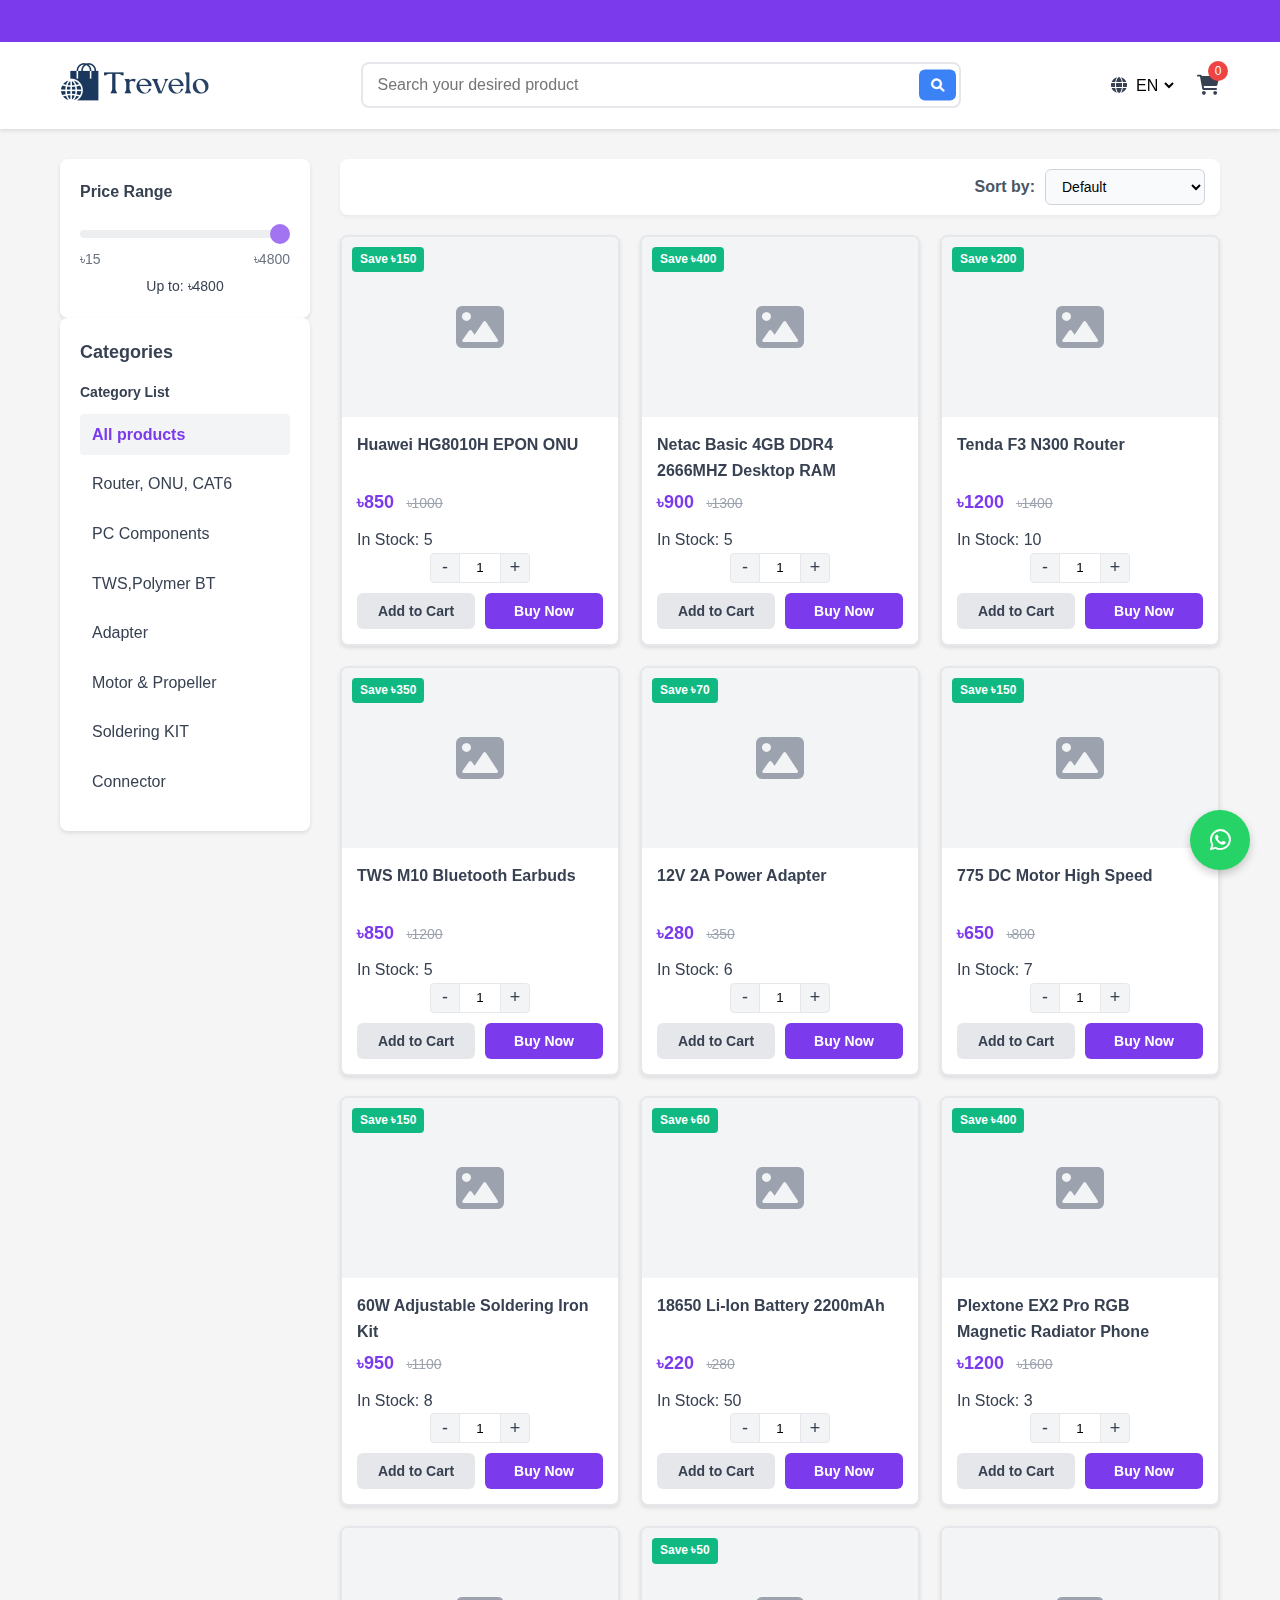
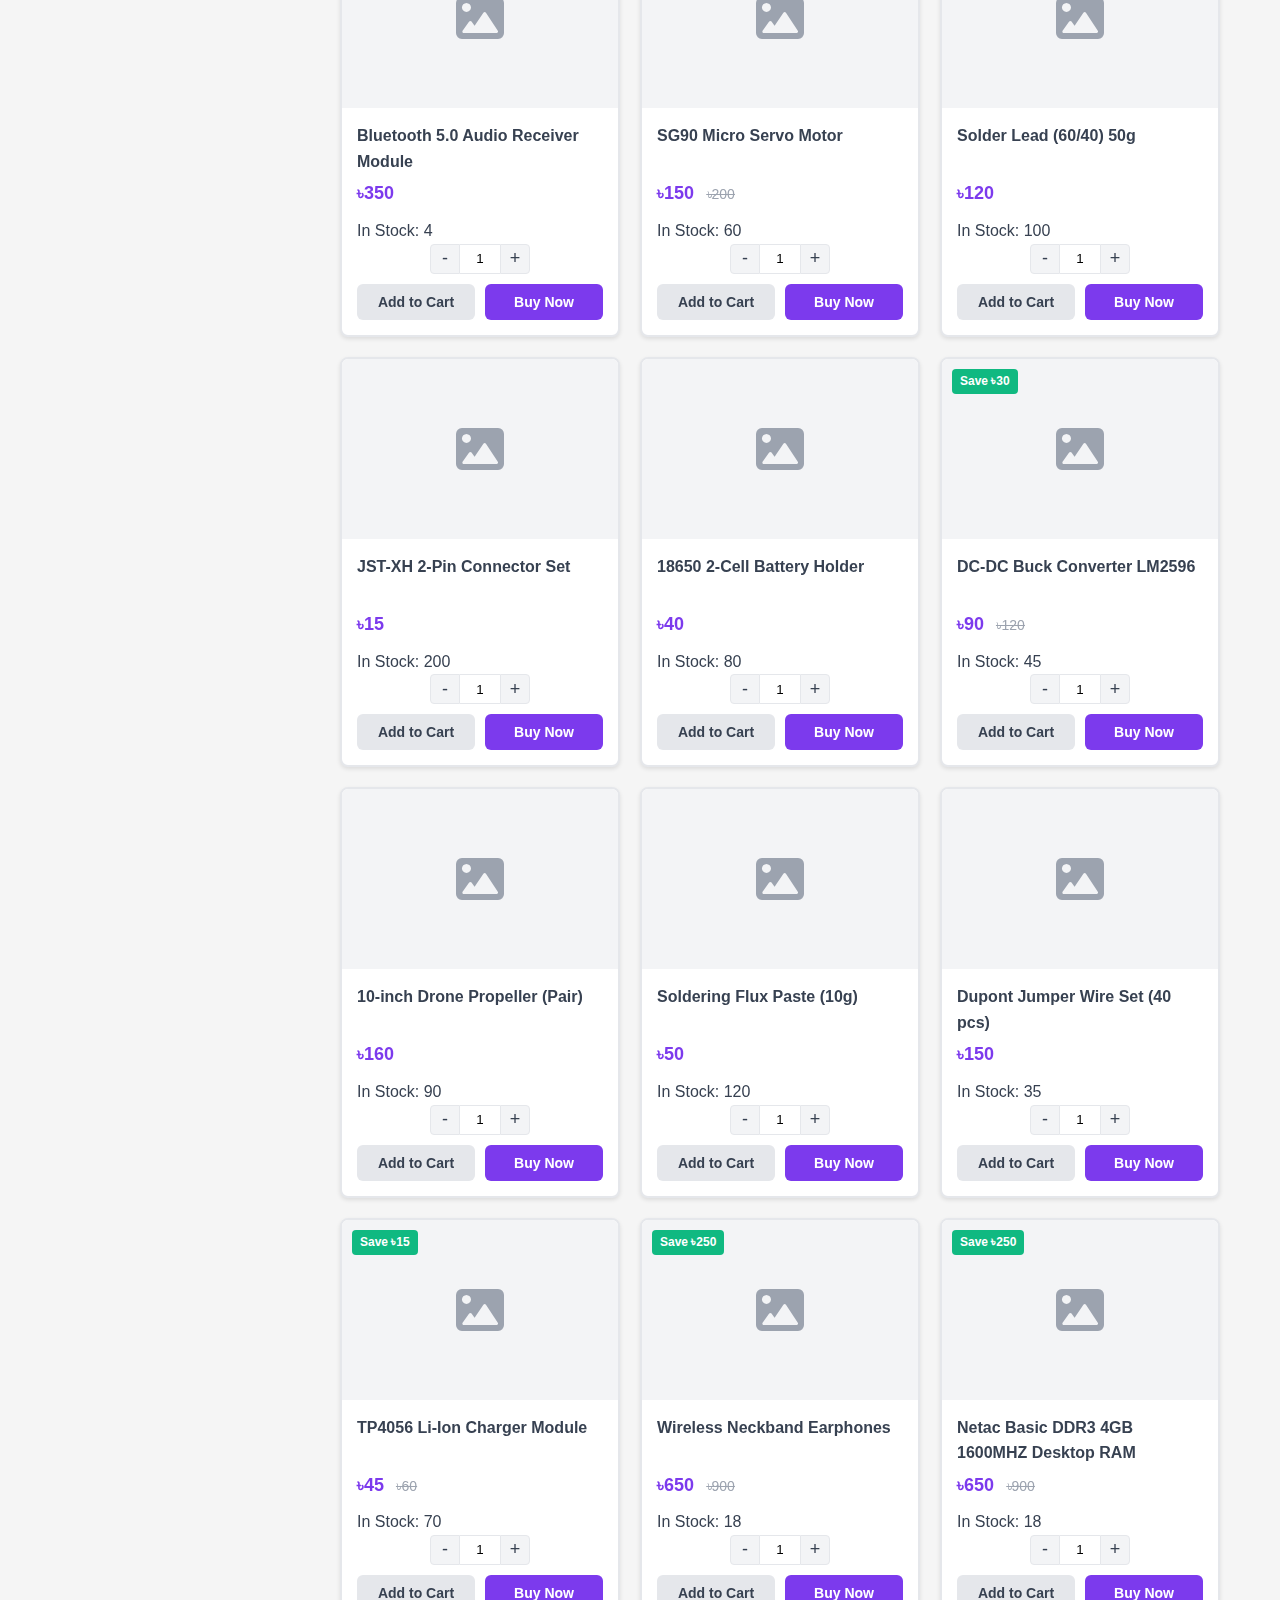
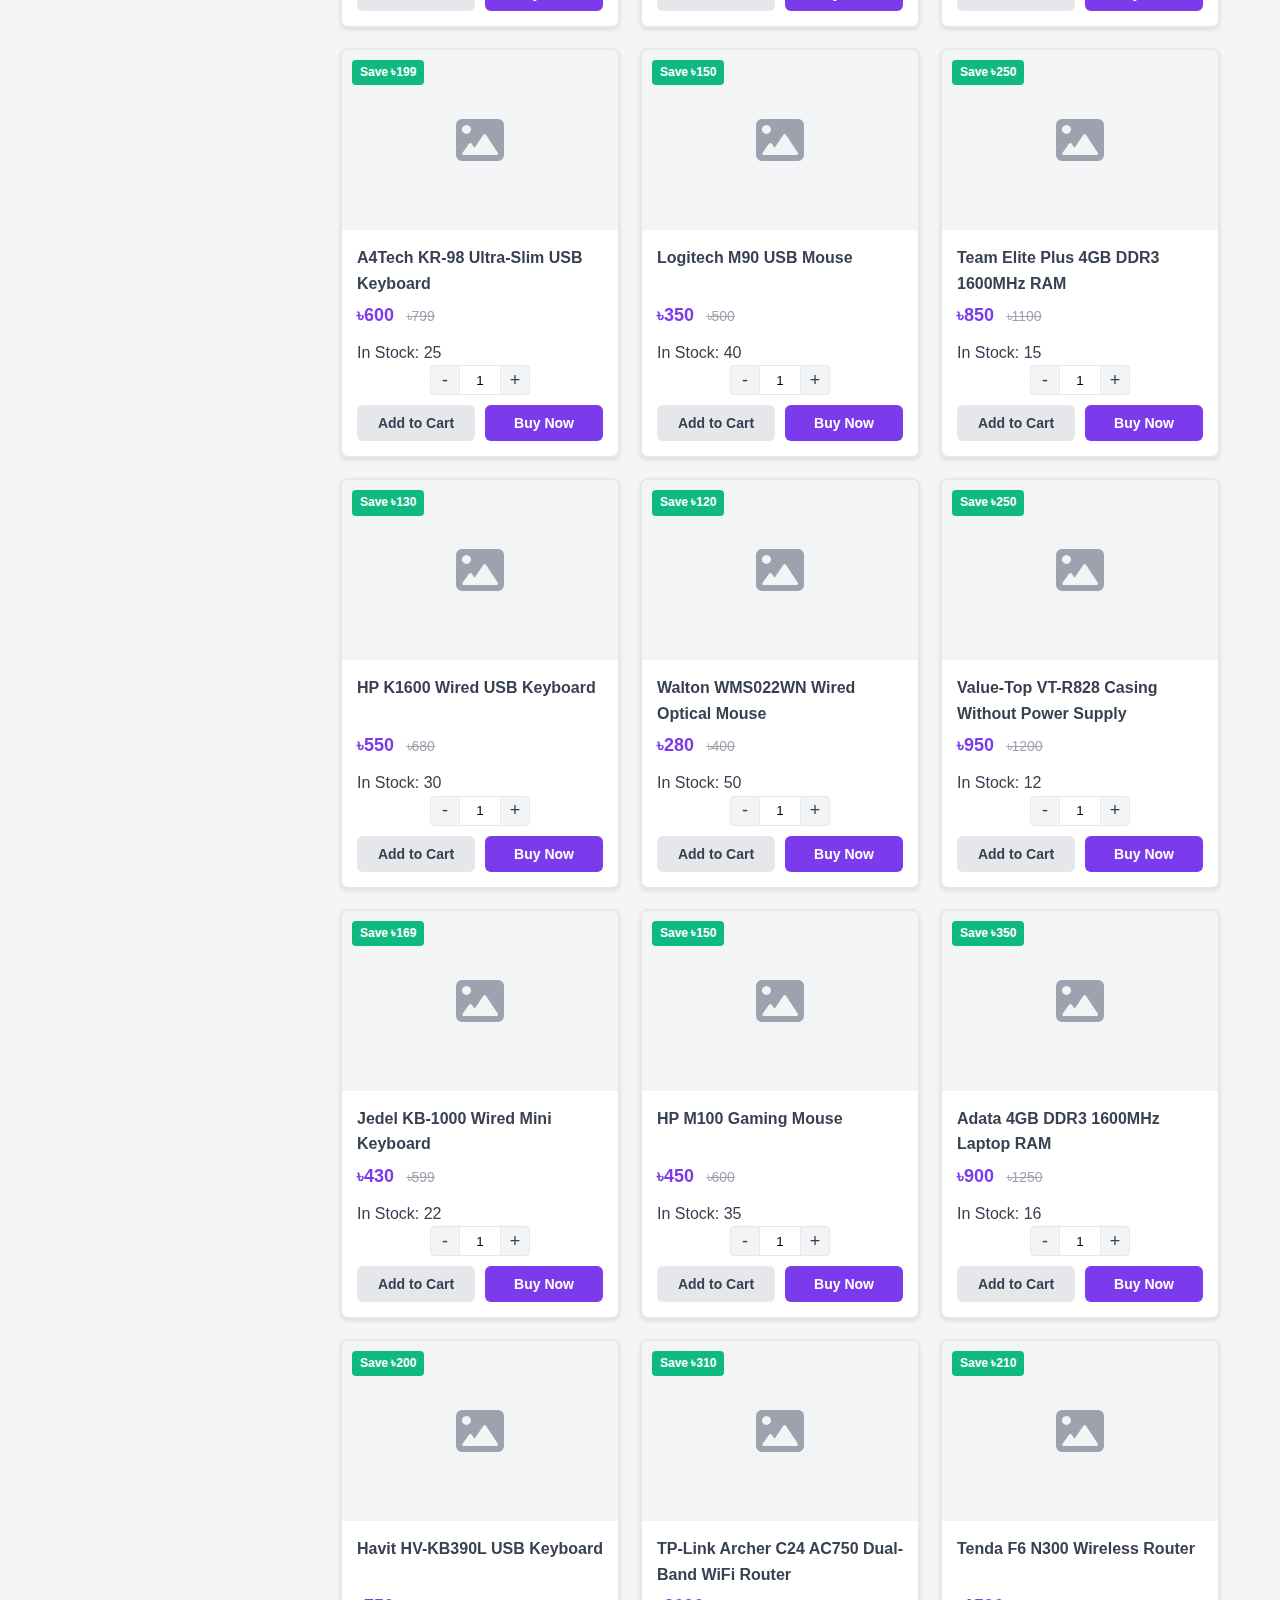
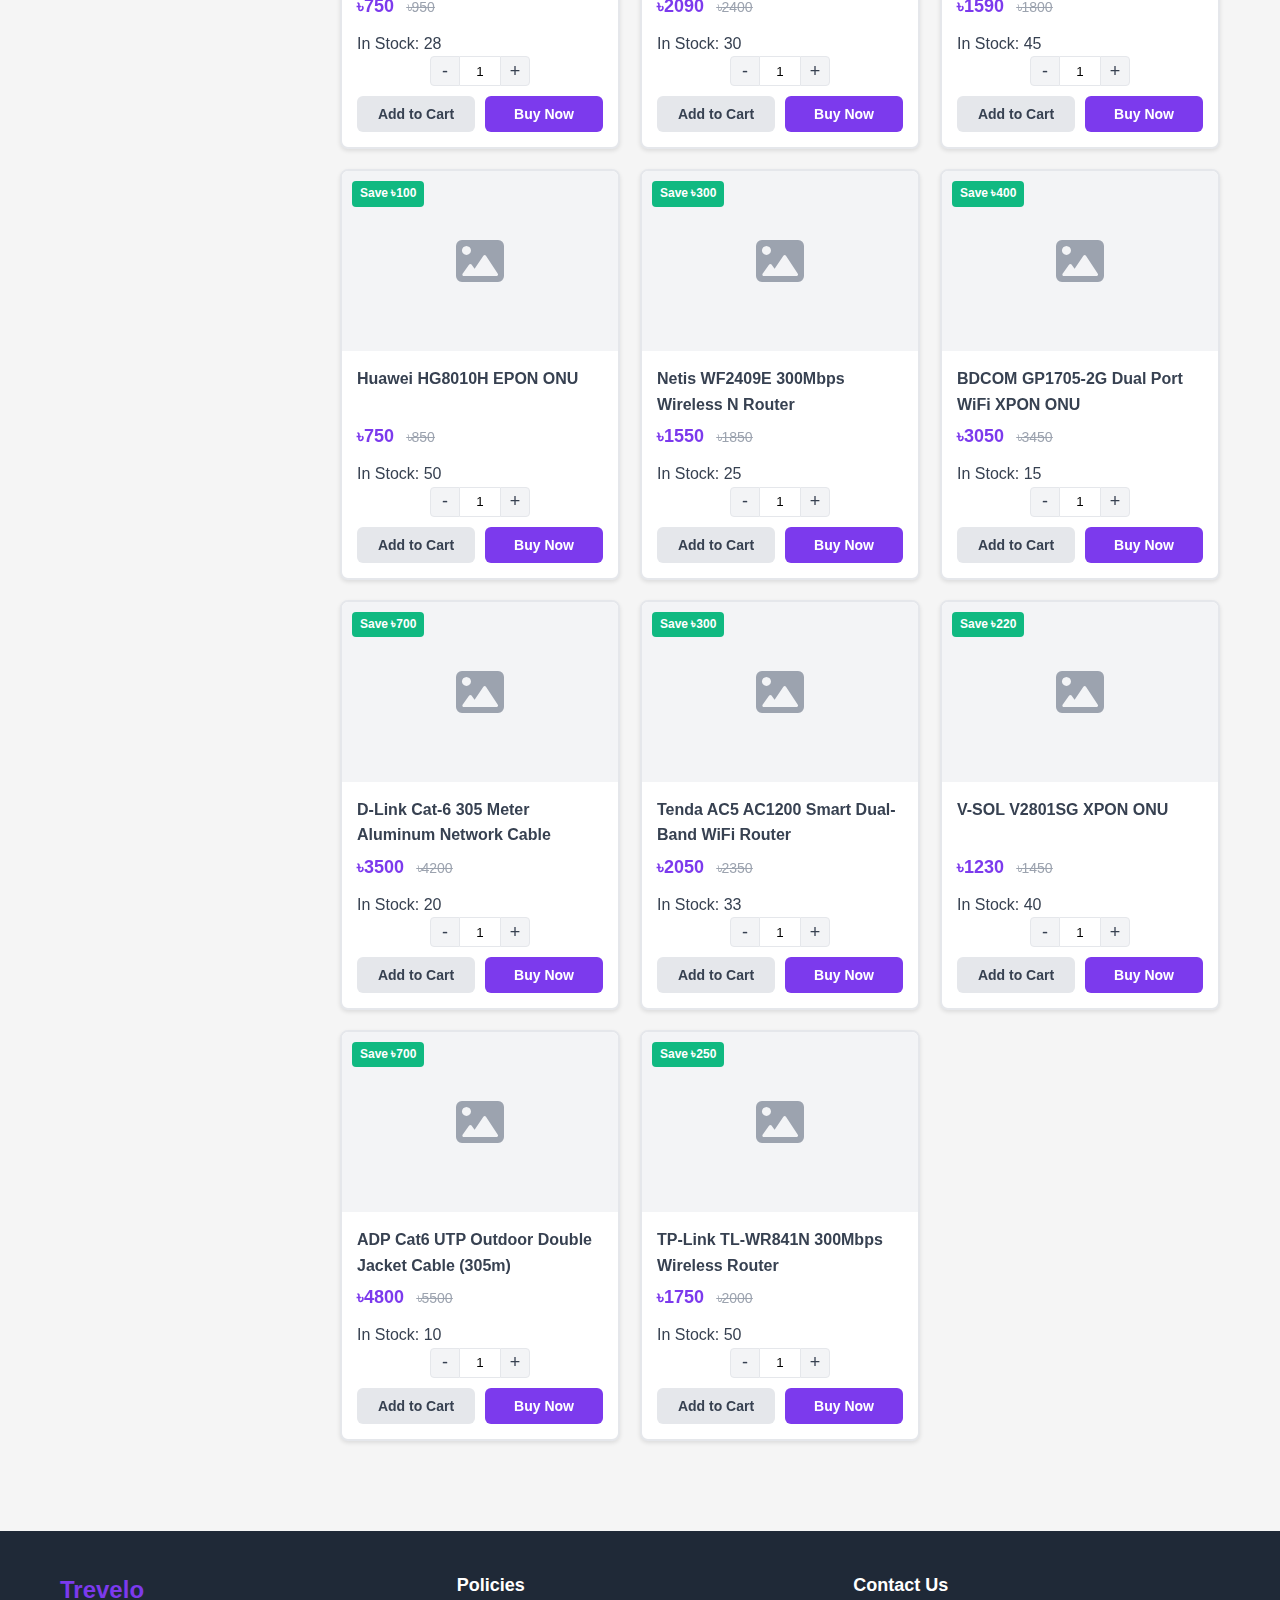
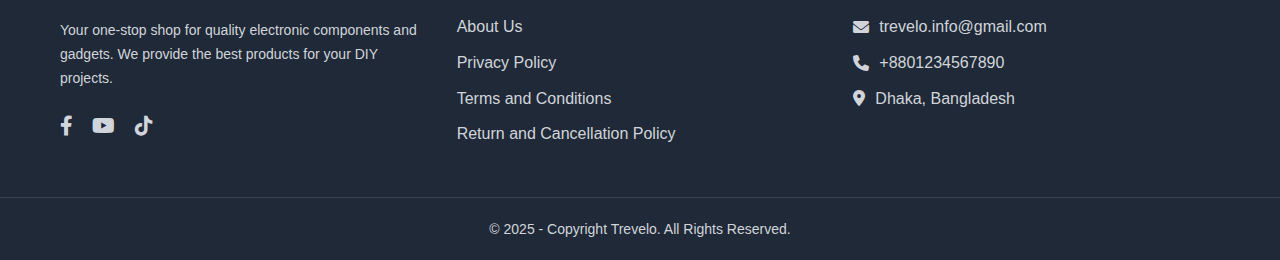
<file: index.html>
<!DOCTYPE html>
<html lang="en">
<head>
    <meta charset="UTF-8">
    <meta name="viewport" content="width=device-width, initial-scale=1.0">
    
    <!-- এই মেটা ট্যাগটি ImgBB-র মতো সাইট থেকে ছবি লোড হতে সাহায্য করে -->
    <meta name="referrer" content="no-referrer"> 
    
    <title>Trevelo - Electronics Store</title>
    <link rel="stylesheet" href="styles.css">
    <link href="https://cdnjs.cloudflare.com/ajax/libs/font-awesome/6.0.0/css/all.min.css" rel="stylesheet">
</head>
<body>
    <!-- Scrolling Banner -->
    <div class="banner">
        <div class="banner-text">
             যেকোনো অর্ডার দেওয়ার পর আমাদেরকে হোয়াটসঅ্যাপে নক দিতে ভুলবেন না। ইনশাআল্লাহ, আমরা সংখ্যার চেয়ে গুণমানকে প্রাধান্য দিই। ডেলিভারিতে বিলম্ব হলে হোয়াটসঅ্যাপে যোগাযোগ করুন। ধন্যবাদ
        </div>
    </div>

    <!-- Header -->
    <header class="header">
        <div class="container">
            <div class="header-content">
                <div class="logo">
                    <a href="index.html"><img src="logo.png" alt="Trevelo Logo" class="logo-img"></a>
                </div>
                
                <div class="search-bar">
                    <input type="text" placeholder="Search your desired product" id="searchInput" onkeyup="performSearch()">
                    <button class="search-btn" onclick="performSearch()">
                        <i class="fas fa-search"></i>
                    </button>
                </div>
                
                <div class="header-right">
                    <div class="language-selector">
                        <i class="fas fa-globe"></i>
                        <select>
                            <option>EN</option>
                            <option>বাংলা</option>
                        </select>
                    </div>
                    <div class="cart" onclick="openCart()">
                        <i class="fas fa-shopping-cart"></i>
                        <span class="cart-count" id="cartCount">0</span>
                    </div>
                </div>
            </div>
        </div>
    </header>

    <!-- Main Content -->
    <div class="container">
        <div class="main-content">
            <!-- Sidebar -->
            <aside class="sidebar">
                <!-- Price Filter (Moved Up) -->
                <div class="price-filter">
                    <h4>Price Range</h4>
                    <div class="price-range">
                        <input type="range" min="0" max="2000" value="2000" id="priceRange">
                        <div class="price-labels">
                            <span id="minPriceLabel">৳0</span>
                            <span id="maxPriceLabel">৳2000+</span>
                        </div>
                         <div class="current-price-label">Up to: <span id="currentPrice">৳2000</span></div>
                    </div>
                </div>

                <div class="categories">
                    <h3>Categories</h3>
                    <div class="category-list">
                        <h4>Category List</h4>
                        <ul>
                            <li><a href="#" onclick="event.preventDefault(); filterProducts('all')" class="active">All products</a></li>
                            <li><a href="#" onclick="event.preventDefault(); filterProducts('Networking')">Router, ONU, CAT6</a></li>
                            <li><a href="#" onclick="event.preventDefault(); filterProducts('pc')">PC Components</a></li>
                            <li><a href="#" onclick="event.preventDefault(); filterProducts('tws')">TWS,Polymer BT</a></li>
                            <li><a href="#" onclick="event.preventDefault(); filterProducts('adapter')">Adapter</a></li>
                            <li><a href="#" onclick="event.preventDefault(); filterProducts('motor')">Motor & Propeller</a></li>
                            <li><a href="#" onclick="event.preventDefault(); filterProducts('soldering')">Soldering KIT</a></li>
                            <li><a href="#" onclick="event.preventDefault(); filterProducts('connector')">Connector</a></li>
                        </ul>
                    </div>
                </div>
            </aside>

            <!-- এই div টি প্রোডাক্ট এবং সর্টিং বারকে একসাথে রাখে -->
            <div class="products-area">
                <!-- Sorting Options -->
                <div class="sorting-container">
                    <label for="sortOptions">Sort by:</label>
                    <select id="sortOptions" onchange="sortProducts()">
                        <option value="default">Default</option>
                        <option value="price-low-high">Price: Low to High</option>
                        <option value="price-high-low">Price: High to Low</option>
                        <option value="name-a-z">Name: A to Z</option>
                        <option value="name-z-a">Name: Z to A</option>
                    </select>
                </div>
                
                <!-- Product Grid -->
                <main class="product-grid" id="productGrid">
                    <!-- Products will be loaded here by JavaScript -->
                </main>
            </div>
        </div>
    </div>
    
    <!-- Footer -->
    <footer class="footer">
        <div class="container footer-container">
            <div class="footer-about">
                <h2 class="logo">Trevelo</h2>
                <p>Your one-stop shop for quality electronic components and gadgets. We provide the best products for your DIY projects.</p>
                <div class="social-links">
                    <a href="#"><i class="fab fa-facebook-f"></i></a>
                    <a href="#"><i class="fab fa-youtube"></i></a>
                    <a href="#"><i class="fab fa-tiktok"></i></a>
                </div>
            </div>
            <div class="footer-links">
                <h4>Policies</h4>
                <ul>
                    <li><a href="#">About Us</a></li>
                    <li><a href="#">Privacy Policy</a></li>
                    <li><a href="#">Terms and Conditions</a></li>
                    <li><a href="#">Return and Cancellation Policy</a></li>
                </ul>
            </div>
            <div class="footer-contact">
                <h4>Contact Us</h4>
                <ul>
                    <li><i class="fas fa-envelope"></i> trevelo.info@gmail.com</li>
                    <li><i class="fas fa-phone"></i> +8801234567890</li>
                    <li><i class="fas fa-map-marker-alt"></i> Dhaka, Bangladesh</li>
                </ul>
            </div>
        </div>
        <div class="footer-bottom">
            <p>© 2025 - Copyright Trevelo. All Rights Reserved.</p>
        </div>
    </footer>


    <!-- WhatsApp Float -->
    <div class="whatsapp-float" onclick="openWhatsApp()">
        <i class="fab fa-whatsapp"></i>
    </div>

    <!-- Cart Modal -->
    <div id="cartModal" class="modal">
        <div class="modal-content">
            <div class="modal-header">
                <h2>Shopping Cart</h2>
                <span class="close" onclick="closeCart()">×</span>
            </div>
            <div class="modal-body">
                <div id="cartItems"></div>
                <div class="cart-total">
                    <h3>Total: ৳<span id="cartTotal">0</span></h3>
                </div>
                <button class="checkout-btn" onclick="goToCheckout()">Proceed to Checkout</button>
            </div>
        </div>
    </div>
    
    <!-- স্ক্রিপ্ট ফাইল (ডুপ্লিকেট এবং অপ্রয়োজনীয় স্ক্রিপ্ট সরানো হয়েছে) -->
    <script src="script.js"></script>
</body>
</html>
</file>
<file: styles.css>
* {
    margin: 0;
    padding: 0;
    box-sizing: border-box;
}

body {
    font-family: 'Arial', sans-serif;
    background-color: #f5f5f5;
    line-height: 1.6;
    color: #374151;
}

.container {
    max-width: 1200px;
    margin: 0 auto;
    padding: 0 20px;
}

/* Banner */
.banner {
    background-color: #7c3aed;
    color: white;
    padding: 8px 0;
    overflow: hidden;
    white-space: nowrap;
}

.banner:hover .banner-text {
    animation-play-state: paused;
}

.banner-text {
    display: inline-block;
    padding-left: 100%;
    animation: scroll 30s linear infinite;
    font-size: 14px;
}

@keyframes scroll {
    0% { transform: translateX(0); }
    100% { transform: translateX(-100%); }
}

/* Header */
.header {
    background: white;
    box-shadow: 0 2px 4px rgba(0,0,0,0.1);
    padding: 15px 0;
    position: sticky;
    top: 0;
    z-index: 1000;
}

.header-content {
    display: flex;
    align-items: center;
    justify-content: space-between;
    gap: 20px;
}

.logo h1 a {
    color: #7c3aed;
    font-size: 28px;
    font-weight: bold;
    text-decoration: none;
}

.search-bar {
    flex: 1;
    max-width: 600px;
    position: relative;
}

.search-bar input {
    width: 100%;
    padding: 12px 50px 12px 15px;
    border: 2px solid #e5e7eb;
    border-radius: 8px;
    font-size: 16px;
    transition: border-color 0.3s;
}
.search-bar input:focus {
    outline: none;
    border-color: #7c3aed;
}

.search-btn {
    position: absolute;
    right: 5px;
    top: 50%;
    transform: translateY(-50%);
    background: #3b82f6;
    color: white;
    border: none;
    padding: 8px 12px;
    border-radius: 6px;
    cursor: pointer;
}

.header-right {
    display: flex;
    align-items: center;
    gap: 20px;
}

.language-selector {
    display: flex;
    align-items: center;
    gap: 5px;
}

.language-selector select {
    border: none;
    background: none;
    font-size: 16px;
}

.cart {
    position: relative;
    cursor: pointer;
    font-size: 20px;
}

.cart-count {
    position: absolute;
    top: -8px;
    right: -8px;
    background: #ef4444;
    color: white;
    border-radius: 50%;
    width: 20px;
    height: 20px;
    display: flex;
    align-items: center;
    justify-content: center;
    font-size: 12px;
}

/* Main Content */
.main-content {
    display: flex;
    gap: 30px;
    margin-top: 30px;
    align-items: flex-start;
}

/* Sidebar */
.sidebar {
    width: 250px;
    flex-shrink: 0;
    position: sticky;
    top: 110px; /* Adjust based on header height */
}

.categories {
    background: white;
    border-radius: 8px;
    padding: 20px;
    box-shadow: 0 2px 4px rgba(0,0,0,0.1);
    margin-bottom: 20px;
}

.categories h3 {
    margin-bottom: 15px;
    font-size: 18px;
}

.category-list h4 {
    margin-bottom: 10px;
    font-size: 14px;
    font-weight: 600;
}

.category-list ul {
    list-style: none;
}

.category-list li {
    margin-bottom: 8px;
}

.category-list a {
    text-decoration: none;
    color: #374151;
    padding: 8px 12px;
    display: block;
    border-radius: 4px;
    transition: background-color 0.2s, color 0.2s;
}

.category-list a:hover, .category-list a.active {
    background-color: #f3f4f6;
    color: #7c3aed;
    font-weight: 600;
}

.price-filter {
    background: white;
    border-radius: 8px;
    padding: 20px;
    box-shadow: 0 2px 4px rgba(0,0,0,0.1);
}

.price-filter h4 {
    margin-bottom: 15px;
}

.price-range input[type="range"] {
    -webkit-appearance: none;
    width: 100%;
    height: 8px;
    background: #e5e7eb;
    border-radius: 5px;
    outline: none;
    opacity: 0.7;
    -webkit-transition: .2s;
    transition: opacity .2s;
    margin-bottom: 10px;
}
.price-range input[type="range"]::-webkit-slider-thumb {
    -webkit-appearance: none;
    appearance: none;
    width: 20px;
    height: 20px;
    background: #7c3aed;
    cursor: pointer;
    border-radius: 50%;
}
.price-range input[type="range"]::-moz-range-thumb {
    width: 20px;
    height: 20px;
    background: #7c3aed;
    cursor: pointer;
    border-radius: 50%;
}


.price-labels {
    display: flex;
    justify-content: space-between;
    font-size: 14px;
    color: #6b7280;
}
.current-price-label {
    text-align: center;
    font-size: 14px;
    margin-top: 5px;
    color: #374151;
}

/* Products Area (New Class) */
.products-area {
    flex: 1;
    min-width: 0;
}


/* Product Grid (Corrected) */
.product-grid {
    display: grid;
    grid-template-columns: repeat(auto-fill, minmax(220px, 1fr));
    gap: 20px;
    margin-bottom: 40px;
}

.product-card {
    background: white;
    border-radius: 8px;
    box-shadow: 0 2px 4px rgba(0,0,0,0.1);
    transition: transform 0.2s, box-shadow 0.2s;
    display: flex;
    flex-direction: column;
    overflow: hidden;
    position: relative;
}

.product-card:hover {
    transform: translateY(-5px);
    box-shadow: 0 6px 12px rgba(0,0,0,0.1);
}

.product-image-container {
    width: 100%;
    height: 180px;
    background: #f3f4f6;
    display: flex;
    align-items: center;
    justify-content: center;
    color: #9ca3af;
    overflow: hidden;
}
.product-image-container img {
    width: 100%;
    height: 100%;
    object-fit: cover;
    transition: transform 0.3s ease;
}
.product-card:hover .product-image-container img {
    transform: scale(1.05);
}
.product-image-container a, .product-info h3 a {
    text-decoration: none;
    color: inherit;
}

.save-badge {
    position: absolute;
    top: 10px;
    left: 10px;
    background-color: #10b981;
    color: white;
    padding: 3px 8px;
    border-radius: 4px;
    font-size: 12px;
    font-weight: bold;
}

.product-info {
    padding: 15px;
    display: flex;
    flex-direction: column;
    flex-grow: 1;
}

.product-info h3 {
    font-size: 16px;
    margin-bottom: 8px;
    color: #374151;
    height: 48px; /* Two lines of text */
    overflow: hidden;
}
.product-price {
    margin-bottom: 10px;
}
.product-price .current-price {
    font-size: 18px;
    font-weight: bold;
    color: #7c3aed;
    margin-right: 8px;
}
.product-price .original-price {
    font-size: 14px;
    color: #9ca3af;
    text-decoration: line-through;
}

.product-actions {
    margin-top: auto; /* Pushes actions to the bottom */
}
.quantity-control {
    display: flex;
    justify-content: center;
    align-items: center;
    margin-bottom: 10px;
}
.quantity-control button {
    background: #f3f4f6;
    border: 1px solid #e5e7eb;
    color: #374151;
    width: 30px;
    height: 30px;
    font-size: 18px;
    cursor: pointer;
}
.quantity-control input {
    width: 40px;
    height: 30px;
    text-align: center;
    border: 1px solid #e5e7eb;
    border-left: none;
    border-right: none;
    -moz-appearance: textfield;
}
.quantity-control input::-webkit-outer-spin-button,
.quantity-control input::-webkit-inner-spin-button {
    -webkit-appearance: none;
    margin: 0;
}
.quantity-control button:first-child {
    border-radius: 4px 0 0 4px;
}
.quantity-control button:last-child {
    border-radius: 0 4px 4px 0;
}

.action-buttons {
    display: flex;
    gap: 10px;
}

.add-to-cart, .buy-now-btn {
    flex: 1;
    border: none;
    padding: 10px;
    border-radius: 6px;
    cursor: pointer;
    font-size: 14px;
    font-weight: bold;
    transition: background-color 0.2s;
}
.add-to-cart {
    background: #e5e7eb;
    color: #374151;
}
.add-to-cart:hover {
    background: #d1d5db;
}
.buy-now-btn {
    background: #7c3aed;
    color: white;
}
.buy-now-btn:hover {
    background: #6d28d9;
}


/* WhatsApp Float */
.whatsapp-float {
    position: fixed;
    bottom: 30px;
    right: 30px;
    width: 60px;
    height: 60px;
    background: #25d366;
    border-radius: 50%;
    display: flex;
    align-items: center;
    justify-content: center;
    cursor: pointer;
    box-shadow: 0 4px 8px rgba(0,0,0,0.2);
    z-index: 1001;
}

.whatsapp-float i {
    color: white;
    font-size: 24px;
}

/* Modal */
.modal {
    display: none;
    position: fixed;
    z-index: 2000;
    left: 0;
    top: 0;
    width: 100%;
    height: 100%;
    background-color: rgba(0,0,0,0.5);
    animation: fadeIn 0.3s;
}

@keyframes fadeIn {
    from { opacity: 0; }
    to { opacity: 1; }
}

.modal-content {
    background-color: white;
    margin: 10% auto;
    padding: 0;
    border-radius: 8px;
    width: 90%;
    max-width: 600px;
    max-height: 80vh;
    overflow-y: auto;
    animation: slideIn 0.3s;
}

@keyframes slideIn {
    from { transform: translateY(-50px); opacity: 0;}
    to { transform: translateY(0); opacity: 1;}
}


.modal-header {
    padding: 20px;
    border-bottom: 1px solid #e5e7eb;
    display: flex;
    justify-content: space-between;
    align-items: center;
}

.close {
    font-size: 28px;
    font-weight: bold;
    cursor: pointer;
    color: #9ca3af;
}

.close:hover {
    color: #374151;
}

.modal-body {
    padding: 20px;
}

.cart-item {
    display: flex;
    justify-content: space-between;
    align-items: center;
    padding: 15px 0;
    border-bottom: 1px solid #e5e7eb;
}

.cart-item:last-child {
    border-bottom: none;
}

.cart-total {
    margin-top: 20px;
    text-align: right;
    font-size: 18px;
}

.checkout-btn {
    width: 100%;
    background: #7c3aed;
    color: white;
    border: none;
    padding: 15px;
    border-radius: 6px;
    cursor: pointer;
    font-size: 16px;
    margin-top: 20px;
    transition: background-color 0.2s;
}

.checkout-btn:hover {
    background: #6d28d9;
}

/* Footer */
.footer {
    background: #1f2937;
    color: #d1d5db;
    padding-top: 40px;
    margin-top: 50px;
}
.footer-container {
    display: grid;
    grid-template-columns: repeat(auto-fit, minmax(250px, 1fr));
    gap: 30px;
    padding-bottom: 40px;
}
.footer h4 {
    color: white;
    margin-bottom: 15px;
    font-size: 18px;
}
.footer ul {
    list-style: none;
}
.footer ul li {
    margin-bottom: 10px;
    display: flex;
    align-items: center;
    gap: 10px;
}
.footer ul li a {
    color: #d1d5db;
    text-decoration: none;
    transition: color 0.2s;
}
.footer ul li a:hover {
    color: #7c3aed;
}
.footer-about .logo {
    color: #7c3aed;
    margin-bottom: 10px;
}
.footer-about p {
    font-size: 14px;
    line-height: 1.7;
    margin-bottom: 20px;
}
.social-links a {
    color: #d1d5db;
    font-size: 20px;
    margin-right: 15px;
    transition: color 0.2s;
}
.social-links a:hover {
    color: #7c3aed;
}
.footer-bottom {
    border-top: 1px solid #374151;
    text-align: center;
    padding: 20px 0;
    font-size: 14px;
}

/* Responsive */
@media (max-width: 992px) {
    .main-content {
        flex-direction: column;
    }
    .sidebar {
        width: 100%;
        position: static;
    }
}
@media (max-width: 768px) {
    .header-content {
        flex-direction: column;
        gap: 15px;
    }
    .search-bar {
        order: 3;
        width: 100%;
    }
    .header-right {
        width: 100%;
        justify-content: space-between;
    }
    .product-grid {
        grid-template-columns: repeat(auto-fill, minmax(200px, 1fr));
    }
}
@media (max-width: 480px) {
    .product-grid {
        grid-template-columns: 1fr;
    }
}

/* Sorting Container */
.sorting-container {
    display: flex;
    justify-content: flex-end; /* Aligns to the right */
    align-items: center;
    gap: 10px;
    margin-bottom: 20px; /* Space above product grid */
    background-color: white;
    padding: 10px 15px;
    border-radius: 8px;
    box-shadow: 0 2px 4px rgba(0,0,0,0.05);
}

.sorting-container label {
    font-weight: 600;
    color: #4b5563;
}

.sorting-container select {
    padding: 8px 12px;
    border-radius: 6px;
    border: 1px solid #d1d5db;
    background-color: #f9fafb;
    font-size: 14px;
    cursor: pointer;
}

.sorting-container select:focus {
    outline: none;
    border-color: #7c3aed;
    box-shadow: 0 0 0 2px rgba(124, 58, 237, 0.2);
}

/* =================================== */
/*         Responsive Design           */
/* =================================== */

/* For Tablets and smaller devices (স্ক্রিন ৯৯২ পিক্সেল বা তার কম হলে) */
@media (max-width: 992px) {
    .main-content {
        flex-direction: column; /* সাইডবার এবং প্রোডাক্ট একটির নিচে আরেকটি আসবে */
    }
    .sidebar {
        width: 100%;
        position: static; /* সাইডবার আর স্ক্রল করার সাথে আটকে থাকবে না */
        top: auto;
    }
}

/* For smaller tablets and large phones (স্ক্রিন ৭৬৮ পিক্সেল বা তার কম হলে) */
@media (max-width: 768px) {
    .header-content {
        flex-direction: column; /* হেডার আইটেমগুলো (লোগো, সার্চ) নিচে নিচে আসবে */
        gap: 15px;
    }
    .search-bar {
        order: 3; /* সার্চ বার সবার শেষে দেখাবে */
        width: 100%;
    }
    .header-right {
        order: 2; /* ডান পাশের আইকনগুলো মাঝে দেখাবে */
        width: 100%;
        justify-content: space-between;
    }
    .logo {
        order: 1; /* লোগো সবার প্রথমে দেখাবে */
    }
    .product-grid {
        /* প্রতি সারিতে দুটি করে প্রোডাক্ট দেখানোর জন্য কলাম সাইজ একটু কমানো হলো */
        grid-template-columns: repeat(auto-fill, minmax(200px, 1fr));
    }
    .footer-container {
        grid-template-columns: 1fr 1fr; /* ফুটারের কলাম দুটি করে হবে */
    }
}

/* For most phones (স্ক্রিন ৪৮০ পিক্সেল বা তার কম হলে) */
@media (max-width: 480px) {
    .product-grid {
        grid-template-columns: 1fr; /* প্রতি সারিতে শুধু একটি প্রোডাক্ট দেখাবে */
    }
    .footer-container {
        grid-template-columns: 1fr; /* ফুটারের সব কলাম একটির নিচে আরেকটি আসবে */
        text-align: center;
    }
    .action-buttons {
        flex-direction: column; /* Add to Cart এবং Buy Now বাটন একটির নিচে আরেকটি আসবে */
    }
}

/* ================================================================= */
/*      কার্ডে হোভার করলে কমলা বর্ডার এবং সাদা টেক্সট ইফেক্ট         */
/* ================================================================= */

/* ধাপ ১: কার্ডের জন্য ট্রানজিশন যোগ করা */
.product-card {
    /* একটি ডিফল্ট বর্ডার, যা হোভারের আগে দেখা যাবে */
    border: 2px solid #e5e7eb; 

    /* সব পরিবর্তন যেন মসৃণভাবে হয়, তার জন্য ট্রানজিশন */
    transition: all 0.4s ease-in-out; 
}

/* ধাপ ২: হোভার করলে যে পরিবর্তনগুলো হবে */
.product-card:hover {
    /* হালকা কমলা রঙের বর্ডার এবং গ্লো ইফেক্ট */
    border-color: #ffb74d; /* হালকা কমলা */
    box-shadow: 0 5px 15px rgba(0, 0, 0, 0.1), 0 0 12px rgba(255, 183, 77, 0.7);

    /* ব্যাকগ্রাউন্ড রঙ পরিবর্তন করা, যাতে সাদা লেখা বোঝা যায় */
    background: #4A5568; /* একটি সুন্দর গাঢ় ধূসর রঙ */

    /* কার্ডটি হালকা ওপরে উঠবে */
    transform: translateY(-5px);
}

/* ধাপ ৩: হোভার করলে টেক্সটের রঙ সাদা করা */
.product-card:hover h3,
.product-card:hover .product-price .current-price,
.product-card:hover .product-price .original-price {
    color: white;
}

/* ধাপ ৪: হোভার করলে 'Add to Cart' বাটনের স্টাইল পরিবর্তন */
.product-card:hover .add-to-cart {
    background: #f7fafc; /* বাটনটি হালকা সাদা হবে */
    color: #4A5568; /* ভেতরের লেখা ধূসর হবে */
}

/* ধাপ ৫: হোভার করলে 'Buy Now' বাটনের রঙ অক্ষত রাখা */
/* এই অংশটি না দিলেও চলবে, তবে দিলে Buy Now বাটনের রঙ ঠিক থাকবে */
.product-card:hover .buy-now-btn {
    background: #7c3aed;
    color: white;
}
</file>
